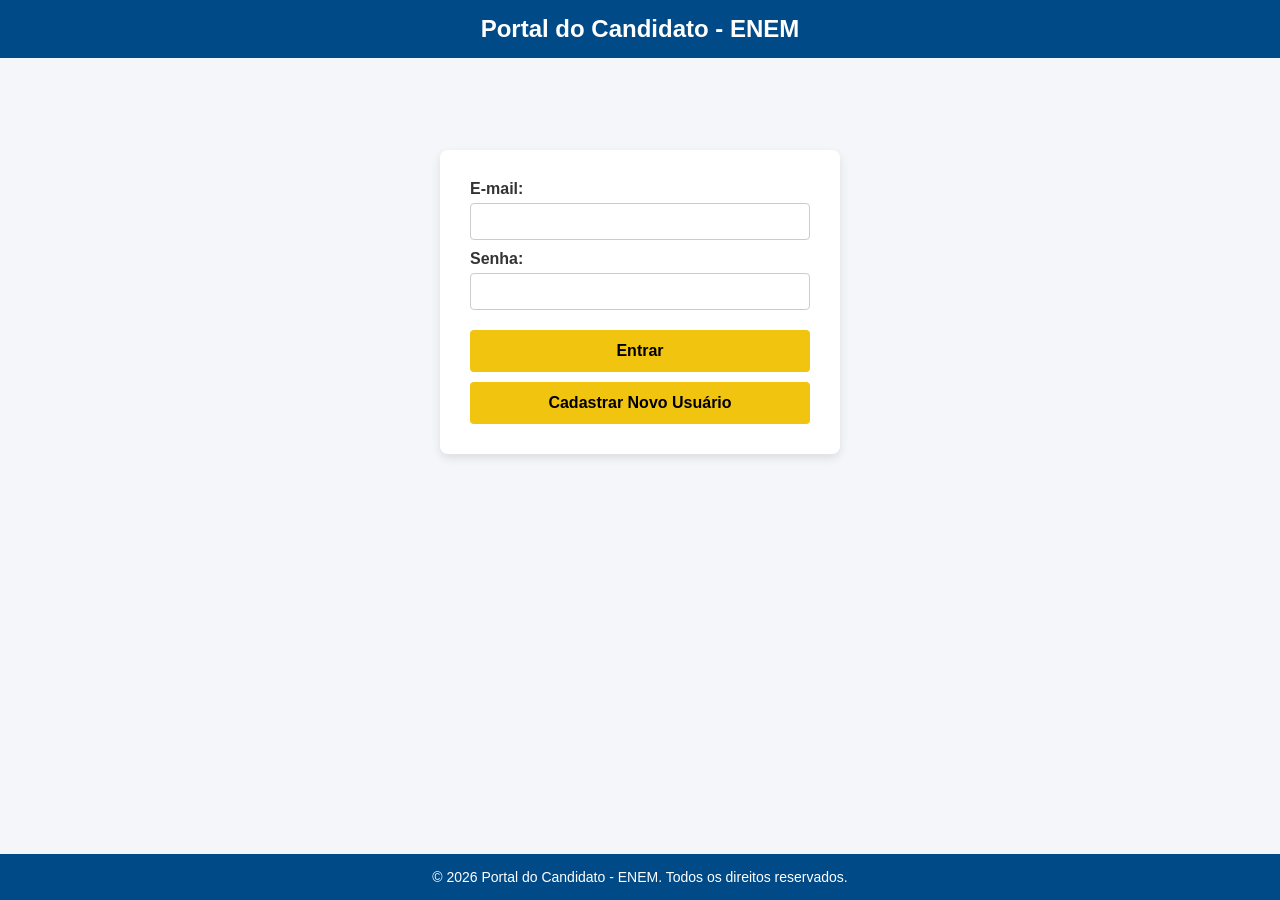
<file: index.html>
<!DOCTYPE html>
<html lang="pt-BR">
<head>
    <meta charset="UTF-8">
    <meta name="viewport" content="width=device-width, initial-scale=1.0">
    <title>Portal do Candidato - ENEM</title>
    <link rel="stylesheet" href="style.css">
</head>
<body>
    <header>
        <h1>Portal do Candidato - ENEM</h1>
    </header>

    <div class="cartao">
        <form id="loginForm" method="post" novalidate>
            <label for="email">E-mail:</label>
            <input type="email" id="email" name="email" required>
            <span id="erroEmail"></span>
            
            <label for="senha">Senha:</label>
            <input type="password" id="senha" name="senha" required>
            <span id="erroSenha"></span> 

            <button type="submit" class="btn-entrar">Entrar</button>

            
            <button type="button" id="btnIrParaCadastro" class="btn-entrar">Cadastrar Novo Usuário</button>
        </form>
    </div>

    <footer>
        <p>&copy; 2026 Portal do Candidato - ENEM. Todos os direitos reservados.</p>
    </footer>

    <script src="script.js"></script>
</body>
</html>
</file>
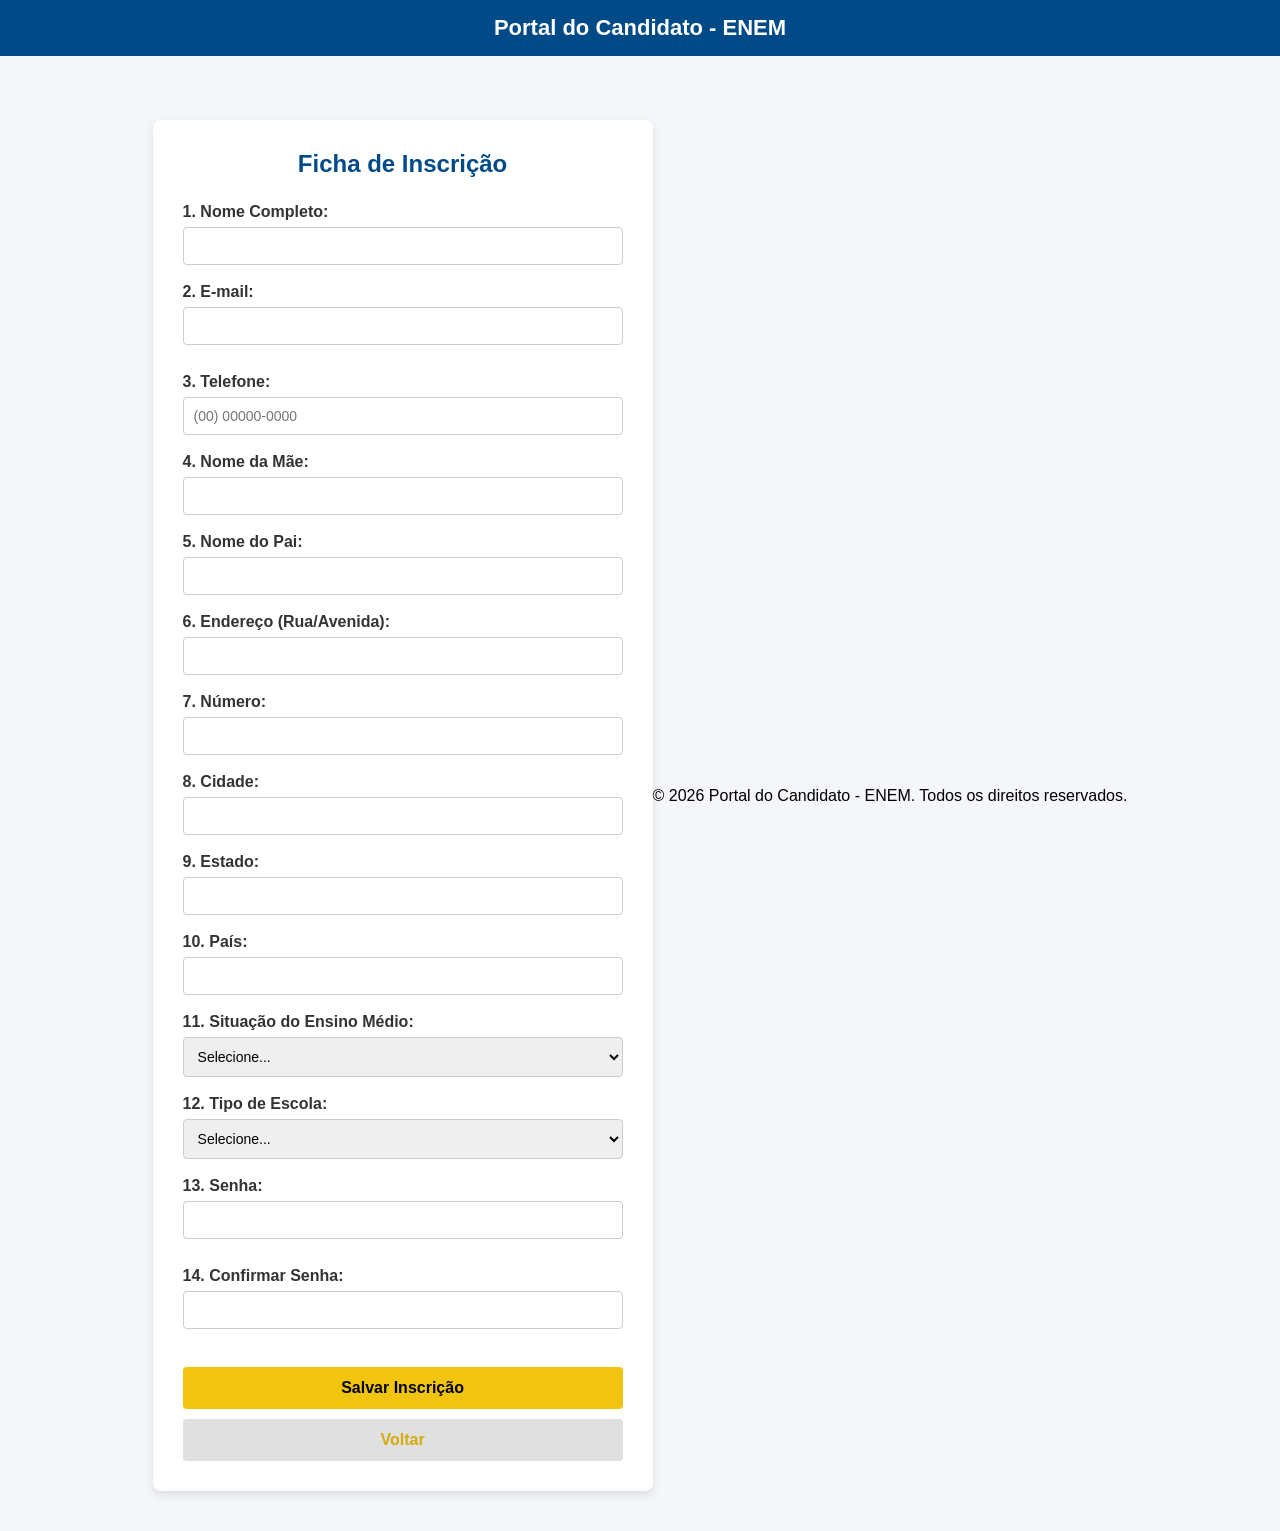
<file: cadastro.html>
<!DOCTYPE html>
<html lang="en">
<head>
    <meta charset="UTF-8">
    <meta name="viewport" content="width=device-width, initial-scale=1.0">
    <title>Cadastro - Portal do Candidato</title>
    <link rel="stylesheet" href="cadastro.css">
</head>
<body>

    <header>
        <h1>Portal do Candidato - ENEM</h1>
    </header>
    
    <!-- cadastro -->
    <div class="cadastro">
        <h2>Ficha de Inscrição</h2>
        
        <form id="cadastroForm" method="post" novalidate>
        <!-- nome -->
        <label for="nome">1. Nome Completo:</label>
        <input type="text" id="nome" name="nome" required>
        
        <!-- email -->
        <label for="email">2. E-mail:</label>
        <input type="email" id="email" name="email" required>
        <span id="erroEmail" class="erro"></span>

        <!-- telefone -->
        <label for="telefone">3. Telefone:</label>
        <input type="tel" id="telefone" name="telefone" placeholder="(00) 00000-0000" required>

        <!-- mae -->
        <label for="mae">4. Nome da Mãe:</label>
        <input type="text" id="mae" name="mae" required>

        <!-- pai -->
        <label for="pai">5. Nome do Pai:</label>
        <input type="text" id="pai" name="pai">

        <!-- rua -->
        <label for="rua">6. Endereço (Rua/Avenida):</label>
        <input type="text" id="rua" name="rua" required>

        <!-- numero -->
        <label for="numero">7. Número:</label>
        <input type="number" id="numero" name="numero" required>

        <!-- cidade -->
        <label for="cidade">8. Cidade:</label>
        <input type="text" id="cidade" name="cidade" required>

        <!-- estado -->
        <label for="estado">9. Estado:</label>
        <input type="text" id="estado" name="estado" required>
        
        <!-- país -->
        <label for="pais">10. País:</label>
        <input type="text" id="pais" name="pais" required>
    
        <!-- escolaridade -->
        <label for="situacao">11. Situação do Ensino Médio:</label>
        <select id="situacao" required>
            <option value="">Selecione...</option>
            <option value="concluido">Já concluí</option>
            <option value="cursando">Estou cursando</option>
        </select>

        <!-- escola -->
        <label for="escola">12. Tipo de Escola:</label>
        <select id="escola" required>
            <option value="">Selecione...</option>
            <option value="publica">Pública</option>
            <option value="privada">Privada</option>
        </select>

        <!-- senha -->
        <label for="senha">13. Senha:</label>
        <input type="password" id="senha" name="senha" required>
        <span id="erroSenha" class="erro"></span>

        <!-- confirma senha -->
        <label for="confirmarSenha">14. Confirmar Senha:</label>
        <input type="password" id="confirmarSenha" required>
        <span id="erroConfirmarSenha" class="erro"></span>

        <button type="submit" id="btnSalvarInscricao" class="btn-entrar">Salvar Inscrição</button>
        <button type="button" id="btnVoltar" class="btn-entrar">Voltar</button>

    </form>
    </div>
    <!-- fecha cadastro -->

    <footer>
        <p>&copy; 2026 Portal do Candidato - ENEM. Todos os direitos reservados.</p>
    </footer>
    
    <script src="cadastro.js"></script>
</body>
</html>
</file>
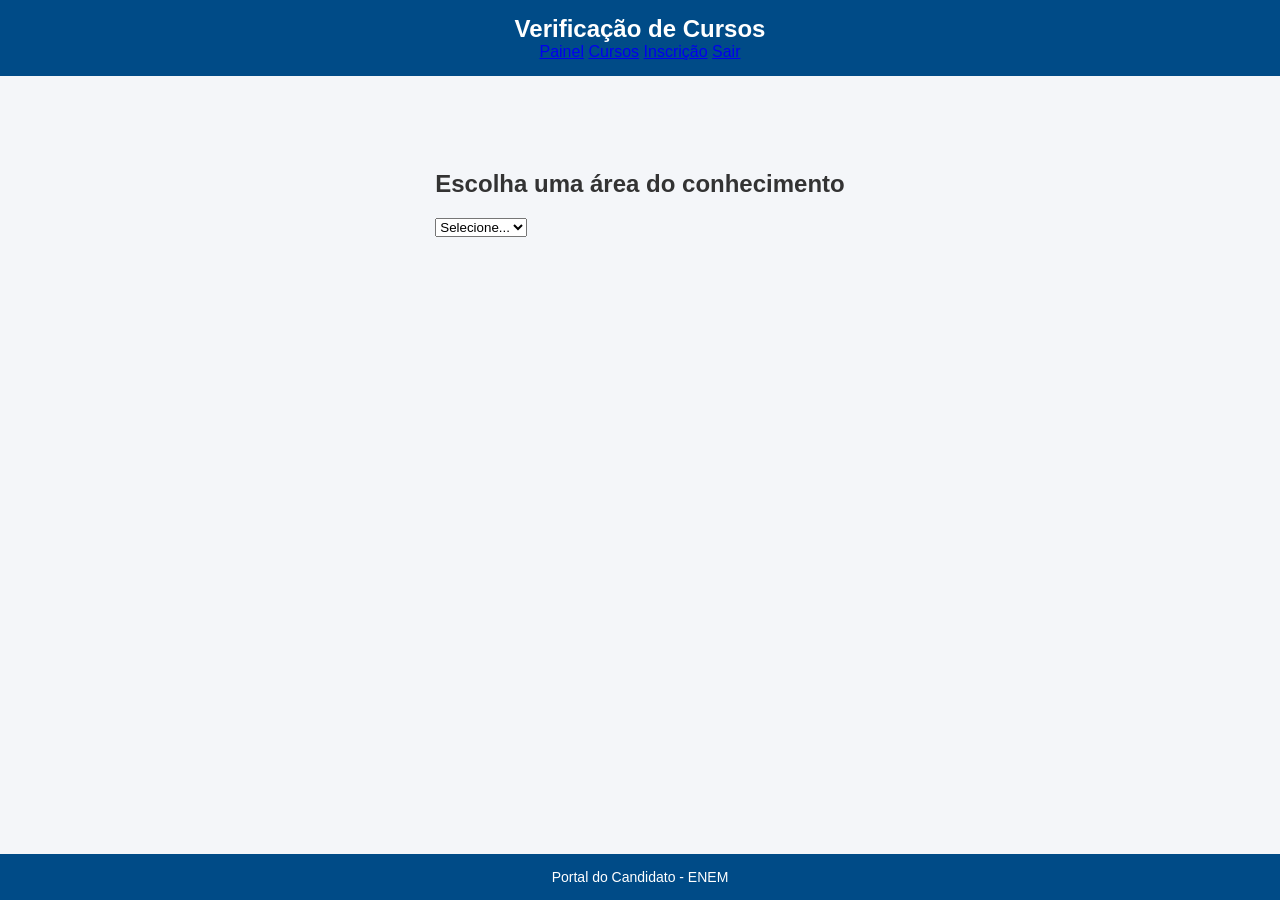
<file: cursos.html>
<!DOCTYPE html>
<html lang="en">
<head>
    <meta charset="UTF-8">
    <meta name="viewport" content="width=, initial-scale=1.0">
    <title>Cursos</title>
    <link rel="stylesheet" href="style.css">
</head>
<body>

    <header>
        <h1>Verificação de Cursos</h1>
    
        <nav>
            <a href="painel.html">Painel</a>
            <a href="cursos.html">Cursos</a>
            <a href="inscricao.html">Inscrição</a>
            <a href="index.html">Sair</a>
        </nav>
    </header>
    
    <main class="conteudo-painel">

        <h2>Escolha uma área do conhecimento</h2>
    
        <select id="area">
            <option value="">Selecione...</option>
            <option value="Exatas">Exatas</option>
            <option value="Humanas">Humanas</option>
            <option value="Natureza">Natureza</option>
            <option value="Linguagens">Linguagens</option>
        </select>
    
        <div id="listaCursos"></div>
    
    </main>

    <footer>
        <p>Portal do Candidato - ENEM</p>
    </footer>
</body>
</html>
</file>
<file: style.css>
body { 
    font-family: 'Roboto', sans-serif;
    margin: 0;
    padding-top: 150px;
    padding-bottom: 60px;
    background-color: #f4f6f9;
    color: #333333;
    display: flex;
    justify-content: center;
    align-items: center;
} 

header { 
    background-color: #004b87; 
    color: white; 
    text-align: center; 
    padding: 15px; 
    position: fixed; 
    top: 0; 
    left: 0; 
    width: 100%; 
    box-sizing: border-box; 
    z-index: 1000; 
}

header h1 {
    margin: 0;
    font-size: 24px; 
} 

.cartao { 
    background-color: #ffffff; 
    padding: 30px; 
    border-radius: 8px; 
    box-shadow: 0 4px 10px rgba(0, 0, 0, 0.1); 
    width: 100%; 
    max-width: 400px; 
    box-sizing: border-box; 
} 

.cartao label { 
    display: block; 
    margin-bottom: 5px; 
    font-weight: bold; 
} 

.cartao input { 
    width: 100%; 
    padding: 10px; 
    border: 1px solid #ccc; 
    border-radius: 4px; 
    box-sizing: border-box;
} 

.cartao span { 
    color: #d32f2f; 
    font-size: 14px; 
    font-weight: bold; 
    display: block; 
    margin-top: 5px; 
    margin-bottom: 10px; 
} 

button { 
    width: 100%; 
    padding: 12px; 
    margin-top: 10px; 
    background-color: #f1c40f; 
    color: #000000; 
    border: none; 
    border-radius: 4px; 
    font-weight: bold; 
    font-size: 16px; 
    cursor: pointer; }
    
button:hover { 
    background-color: #d4ac0d; 
}

footer { 
    background-color: #004b87; 
    color: white; 
    text-align: center; 
    padding: 15px; 
    position: fixed; 
    bottom: 0; 
    left: 0; 
    width: 100%; 
    box-sizing: border-box; 
    font-size: 14px; 
} 

footer p {
    margin: 0; 
}

.cartaopainel {
    background-color: #d4ac0d;
    padding: 10px; 
    border-radius: 8px; 
    box-shadow: 0 4px 10px rgba(0, 0, 0, 0.1); 
    width: 100%; 
    max-width: 400px; 
    box-sizing: border-box;
    margin: 10px; 
}
</file>
<file: cadastro.css>
html, body {
    margin: 0;
    padding: 0;
    font-family: 'Roboto', sans-serif;
    background-color: #f4f6f9; 
}

body {
    display: flex;
    justify-content: center; 
    align-items: center;     
    min-height: 100vh;
    box-sizing: border-box;
    padding-top: 100px;      
    padding-bottom: 40px;   
}


header {
    background-color: #004b87; 
    color: white;
    text-align: center;
    padding: 15px;
    position: fixed;
    top: 0;
    left: 0;
    width: 100%;
    box-sizing: border-box;
    z-index: 1000;
}

header h1 {
    margin: 0;
    font-size: 22px;
}


.cadastro {
    background-color: #ffffff;
    padding: 30px;
    border-radius: 8px;
    box-shadow: 0 4px 10px rgba(0, 0, 0, 0.1);
    width: 90%;               
    max-width: 500px;        
    box-sizing: border-box;
    margin-top: 20px;
}

.cadastro h2 {
    margin-top: 0;
    color: #004b87;
    text-align: center;
    font-size: 24px;
    margin-bottom: 25px;
}


label {
    display: block;
    margin-bottom: 6px;
    font-weight: bold;
    color: #333333;
    text-align: left; 
}

input, select {
    width: 100%;
    padding: 10px;
    margin-bottom: 18px; 
    border: 1px solid #ccc;
    border-radius: 4px;
    box-sizing: border-box;
    font-family: 'Roboto', sans-serif;
    font-size: 14px;
}

input:focus, select:focus {
    border-color: #004b87;
    outline: none;
}

.btn-entrar {
    width: 100%;
    padding: 12px;
    background-color: #f1c40f; 
    color: #000000;
    border: none;
    border-radius: 4px;
    font-weight: bold;
    font-size: 16px;
    cursor: pointer;
    margin-top: 10px;
    transition: 0.2s;
}

.btn-entrar:hover {
    background-color: #d4ac0d; 
}


#btnVoltar {
    background-color: #e0e0e0;
    color: #d4ac0d;
    margin-top: 10px;
}

#btnVoltar:hover {
    background-color: #cccccc;
}

.erro{
    color: red;
    font-size: 12px;
    display: block;
    margin-top: 5px;
    margin-bottom: 10px;
}
</file>
